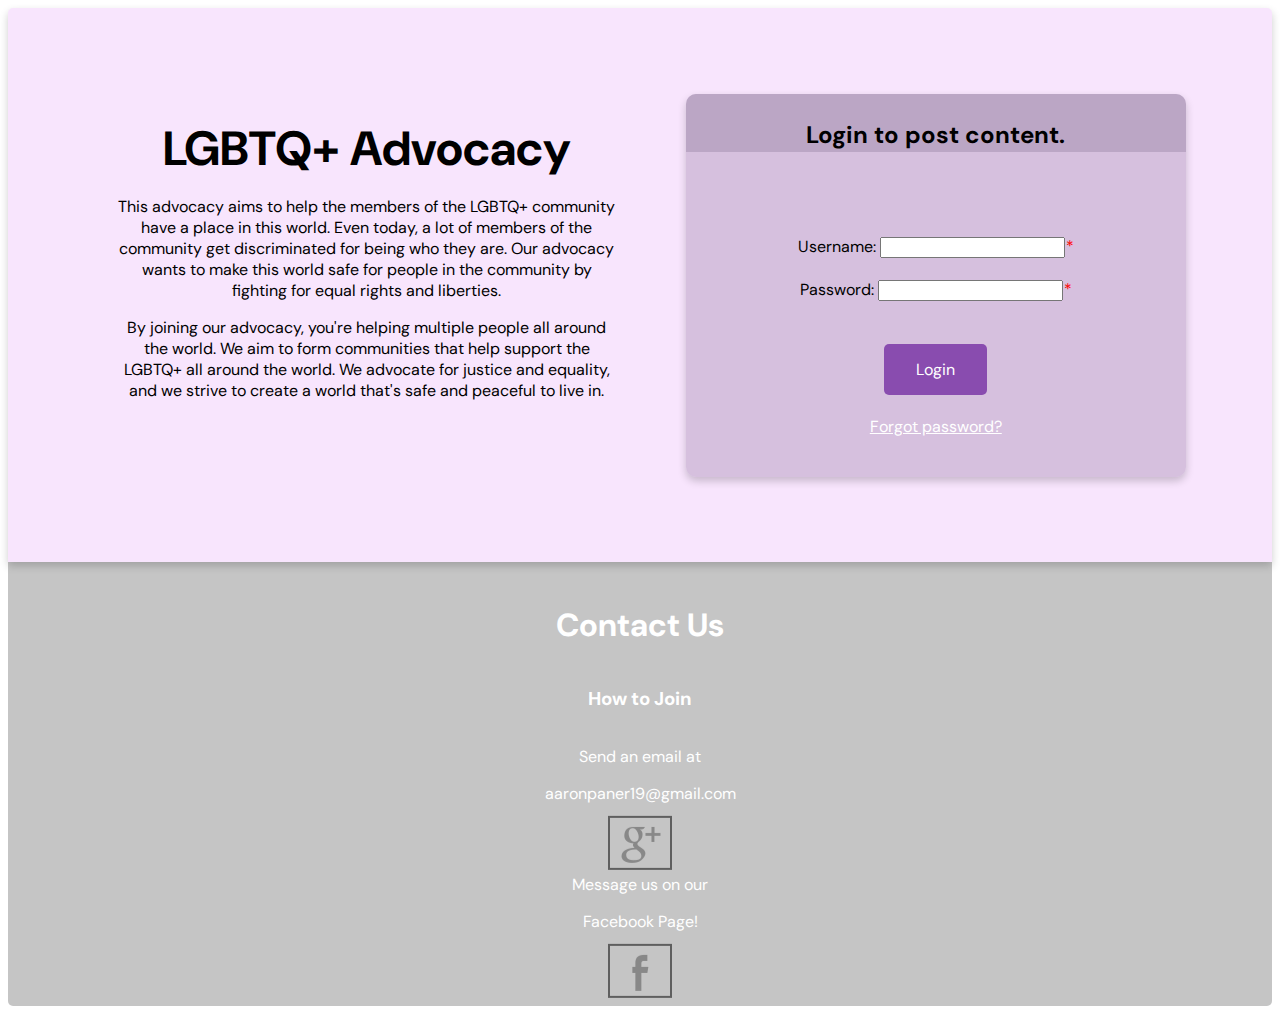
<file: index.html>
<!DOCTYPE html>
<html lang="en">
<head>
    <meta charset="UTF-8">
    <meta http-equiv="X-UA-Compatible" content="IE=edge">
    <meta name="viewport" content="width=device-width, initial-scale=1.0">
    <link rel="stylesheet" href="https://fonts.googleapis.com/css?family=DM+Sans">
	<link rel="stylesheet" type="text/css" href="style_login.css">
    <title>Login Page</title>
</head>
<body>
    <div class="card">
        <div class="container1">
        <header class="card-header">LGBTQ+ Advocacy</header>
        <p class="card-body">This advocacy aims to help the members of the LGBTQ+ community have a place in this world. Even today, a lot of members of the community get discriminated for being who they are. Our advocacy wants to make this world safe for people in the community by fighting for equal rights and liberties.</p>
        <p class="card-body">By joining our advocacy, you're helping multiple people all around the world. We aim to form communities that help support the LGBTQ+ all around the world. We advocate for justice and equality, and we strive to create a world that's safe and peaceful to live in.</p>
        </div>
        <div class="container2">
            <header class="container-header">Login to post content.</header>
            <form class="container-body" name="loginForm" onsubmit="validateForm();return false">
                <p id="log">ㅤ</p>
                <label for="username">Username:</label>
                <input type="text" id="username" name="username">
                <span class="required">*</span>
                <br>
                <br>
                <label for="password">Password:</label>
                <input type="password" id="password" name="password">
                <span class="required">*</span>
                <br>
                <br>
                <input class="button" type="submit" value="Login">
                <br>
                <a class="forgot" href="index.html">Forgot password?</a>
        </div>
    </div>
    <div id="footer">
        <h1>Contact Us</h1>
        <h3>How to Join</h3>
        <p>Send an email at</p>
        <a href="mailto:aaronpaner19@gmail.com">aaronpaner19@gmail.com</a>
        <a id="gmail" href="mailto:aaronpaner19@gmail.com"></a>
        <p>Message us on our</p>
        <a href="https://www.facebook.com/aaron.paner.716">Facebook Page!</a>
        <a id="fb" href="https://www.facebook.com/aaron.paner.716"></a>
    </div>
    <script src="scripts.js"></script>
</body>
</html>
</file>
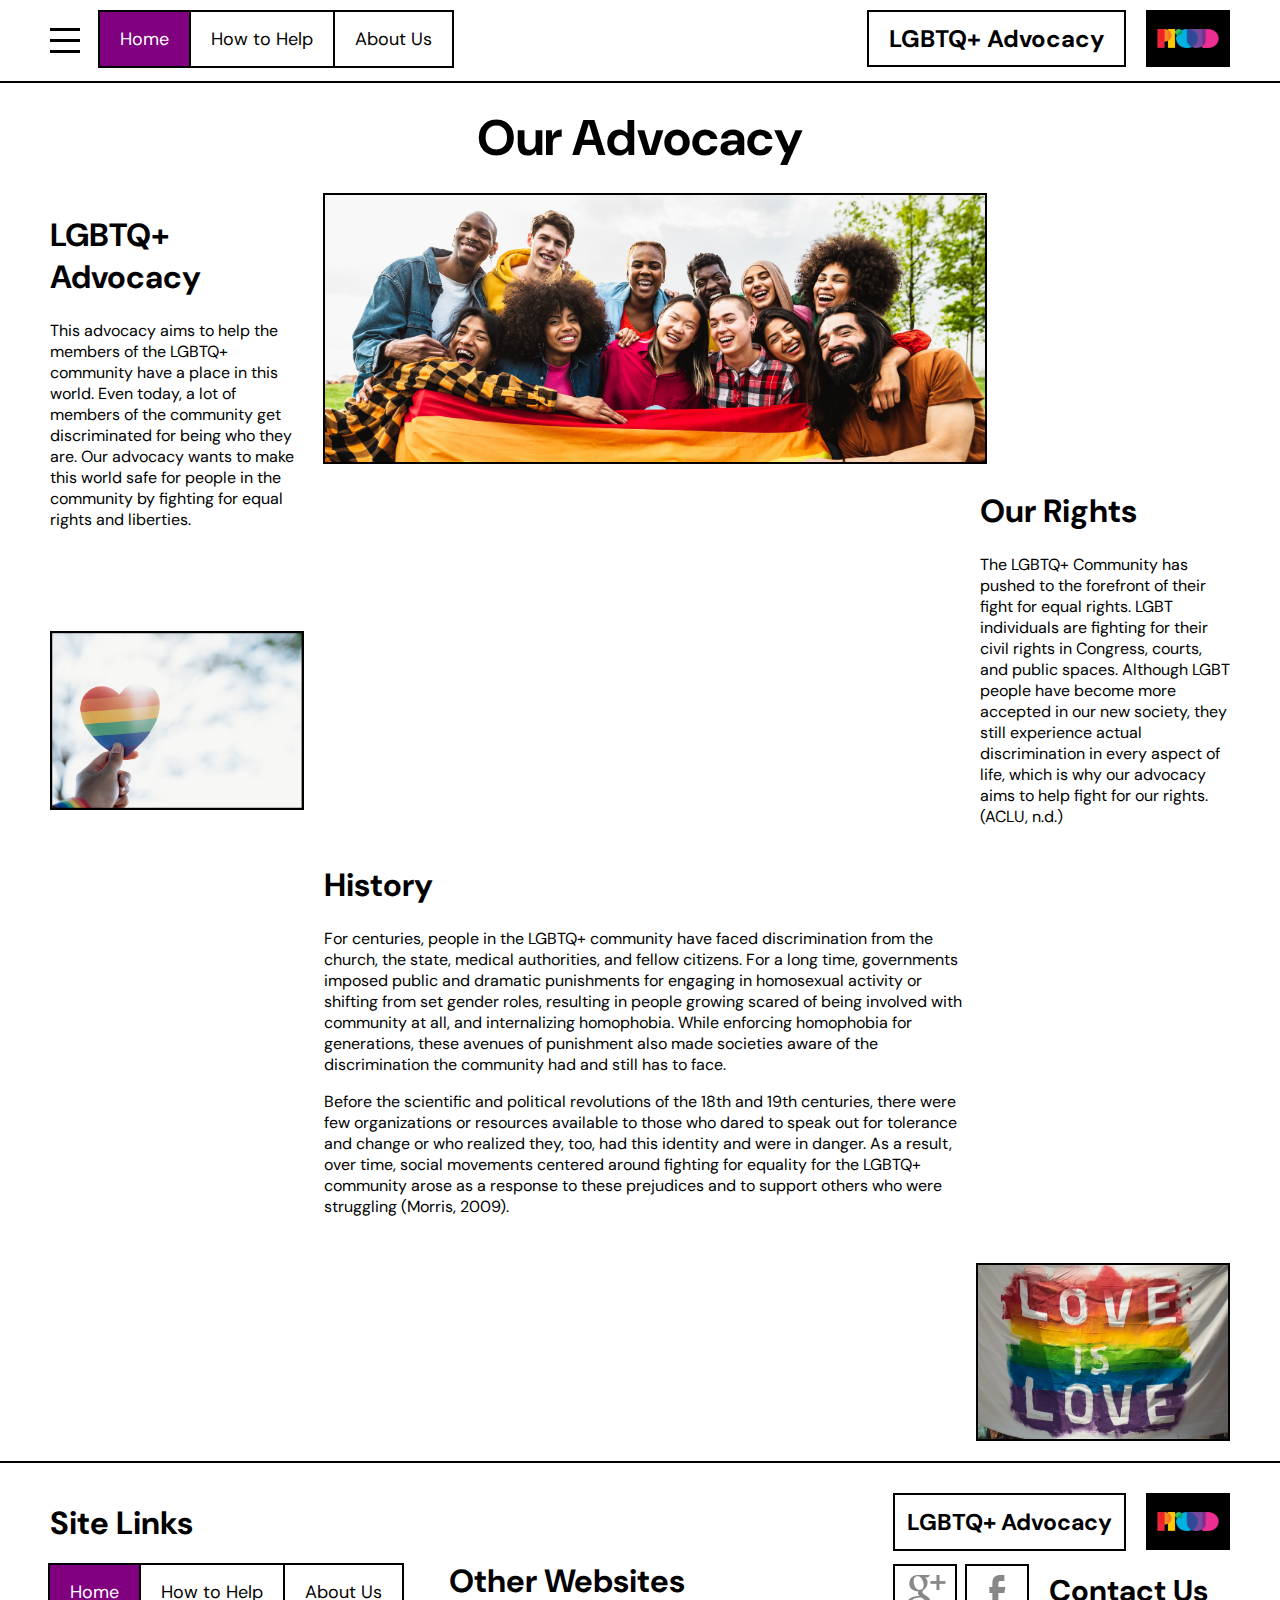
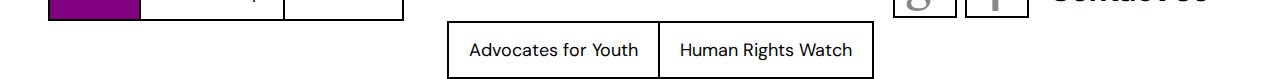
<file: 2Q/index.html>
<!DOCTYPE html>
<html>
<head>
	<meta charset="utf-8">
	<meta name="viewport" content="width=device-width, initial-scale=1">
	<link rel="stylesheet" href="https://fonts.googleapis.com/css?family=DM+Sans">
	<link rel="stylesheet" type="text/css" href="styles.css">
	<title>Home</title>
</head>
<body>
	<nav>
		<content>
			<div></div>
			<div></div>
			<div></div>
		</content>
		<a class="active" href="index.html">Home</a>
 		<a href="files/page1.html">How to Help</a>
	  	<a href="files/page2.html">About Us</a>
	  	<a id="logo" href="index.html"><img src="images/logo.png" alt="logo" cite="Stay Proud by Patrick Henderson"></a>
	  	<h2>LGBTQ+ Advocacy</h2>
	</nav>
	<header>Our Advocacy</header>
	<div id="at">
		<article>
			<h1>LGBTQ+ Advocacy</h1>
			<p>This advocacy aims to help the members of the LGBTQ+ community have a place in this world. Even today, a lot of members of the community get discriminated for being who they are. Our advocacy wants to make this world safe for people in the community by fighting for equal rights and liberties.</p>
		</article>
		<img src="images/img1.png" id="img1">
		<article id="article2">
			<h1>Our Rights</h1>
			<p>The LGBTQ+ Community has pushed to the forefront of their fight for equal rights. LGBT individuals are fighting for their civil rights in Congress, courts, and public spaces. Although LGBT people have become more accepted in our new society, they still experience actual discrimination in every aspect of life, which is why our advocacy aims to help fight for our rights. (ACLU, n.d.)</p>
		</article>
		<img src="images/img2.png" id="img2">
		<article id="article3">
			<h1>History</h1>
			<p>For centuries, people in the LGBTQ+ community have faced discrimination from the church, the state, medical authorities, and fellow citizens. For a long time, governments imposed public and dramatic punishments for engaging in homosexual activity or shifting from set gender roles, resulting in people growing scared of being involved with community at all, and internalizing homophobia. While enforcing homophobia for generations, these avenues of punishment also made societies aware of the discrimination the community had and still has to face.</p>
			<p>Before the scientific and political revolutions of the 18th and 19th centuries, there were few organizations or resources available to those who dared to speak out for tolerance and change or who realized they, too, had this identity and were in danger. As a result, over time, social movements centered around fighting for equality for the LGBTQ+ community arose as a response to these prejudices and to support others who were struggling (Morris, 2009).</p>
		</article>
		<img src="images/img3.png" id="img3">
	</div>
	<footer>
		<a id="logo" href="index.html"><img src="images/logo.png" alt="logo" cite="Stay Proud by Patrick Henderson"></a>
		<h2>LGBTQ+ Advocacy</h2>
		<div id="fnav">
			<h1>Site Links</h1>
			<a class="active" href="index.html">Home</a>
	 		<a href="files/page1.html">How to Help</a>
		  	<a href="files/page2.html">About Us</a>
	  	</div>
	  	<div id="exlinks">
		  	<h1>Other Websites</h1>
			<a href="https://www.advocatesforyouth.org/issue/lgbtq-health-and-rights/">Advocates for Youth</a>
		  	<a href="https://www.hrw.org/topic/lgbt-rights">Human Rights Watch</a>
	  	</div>
	  	<div id="socmed" cite="https://icon-library.com/icon/icon-sprite-28.html.html>Icon Sprite # 421073">
	  		<a id="gmail" href="mailto:aaronpaner19@gmail.com"></a>
	  		<a id="fb" href="https://www.facebook.com/aaron.paner.716"></a>
	  		<h1>Contact Us</h1>
	  	</div>
	 </footer>
</body>
</html>
</file>
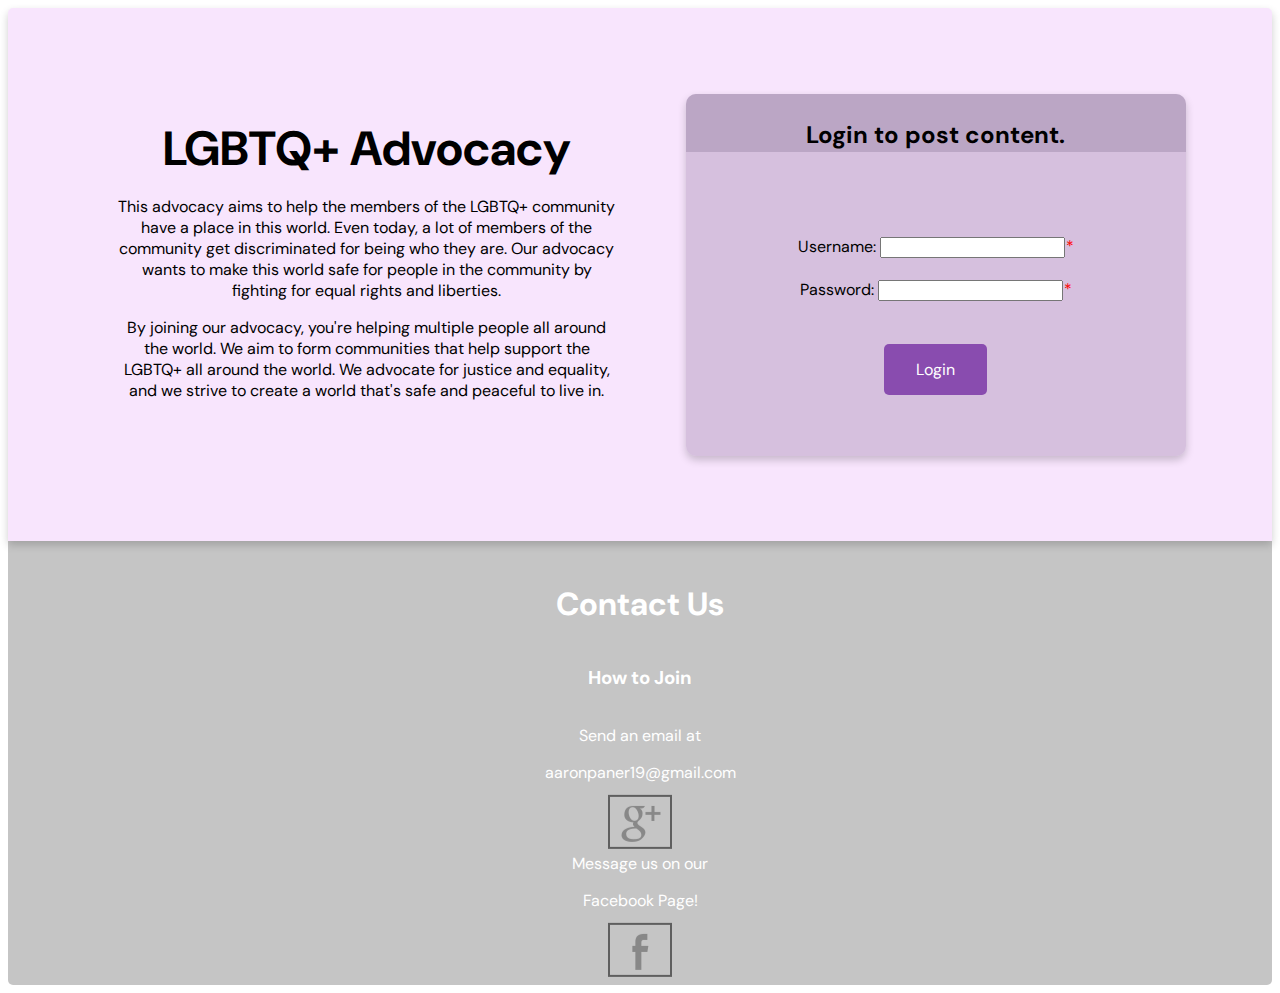
<file: login.html>
<!DOCTYPE html>
<html lang="en">
<head>
    <meta charset="UTF-8">
    <meta http-equiv="X-UA-Compatible" content="IE=edge">
    <meta name="viewport" content="width=device-width, initial-scale=1.0">
    <link rel="stylesheet" href="https://fonts.googleapis.com/css?family=DM+Sans">
	<link rel="stylesheet" type="text/css" href="style_login.css">
    <title>Login Page</title>
</head>
<body>
    <div class="card">
        <div class="container1">
        <header class="card-header">LGBTQ+ Advocacy</header>
        <p class="card-body">This advocacy aims to help the members of the LGBTQ+ community have a place in this world. Even today, a lot of members of the community get discriminated for being who they are. Our advocacy wants to make this world safe for people in the community by fighting for equal rights and liberties.</p>
        <p class="card-body">By joining our advocacy, you're helping multiple people all around the world. We aim to form communities that help support the LGBTQ+ all around the world. We advocate for justice and equality, and we strive to create a world that's safe and peaceful to live in.</p>
        </div>
        <div class="container2">
            <header class="container-header">Login to post content.</header>
            <form class="container-body" name="loginForm" onsubmit="return validateForm()" method="post">
                <p id="log">ㅤ</p>
                <label for="username">Username:</label>
                <input type="text" id="username" name="username">
                <span class="required">*</span>
                <br>
                <br>
                <label for="password">Password:</label>
                <input type="password" id="password" name="password">
                <span class="required">*</span>
                <br>
                <br>
                <input class="button" type="submit" value="Login">
        </div>
    </div>
    <div id="footer">
        <h1>Contact Us</h1>
        <h3>How to Join</h3>
        <p>Send an email at</p>
        <a href="mailto:aaronpaner19@gmail.com">aaronpaner19@gmail.com</a>
        <a id="gmail" href="mailto:aaronpaner19@gmail.com"></a>
        <p>Message us on our</p>
        <a href="https://www.facebook.com/aaron.paner.716">Facebook Page!</a>
        <a id="fb" href="https://www.facebook.com/aaron.paner.716"></a>
    </div>
    <script src="scripts.js"></script>
</body>
</html>
</file>
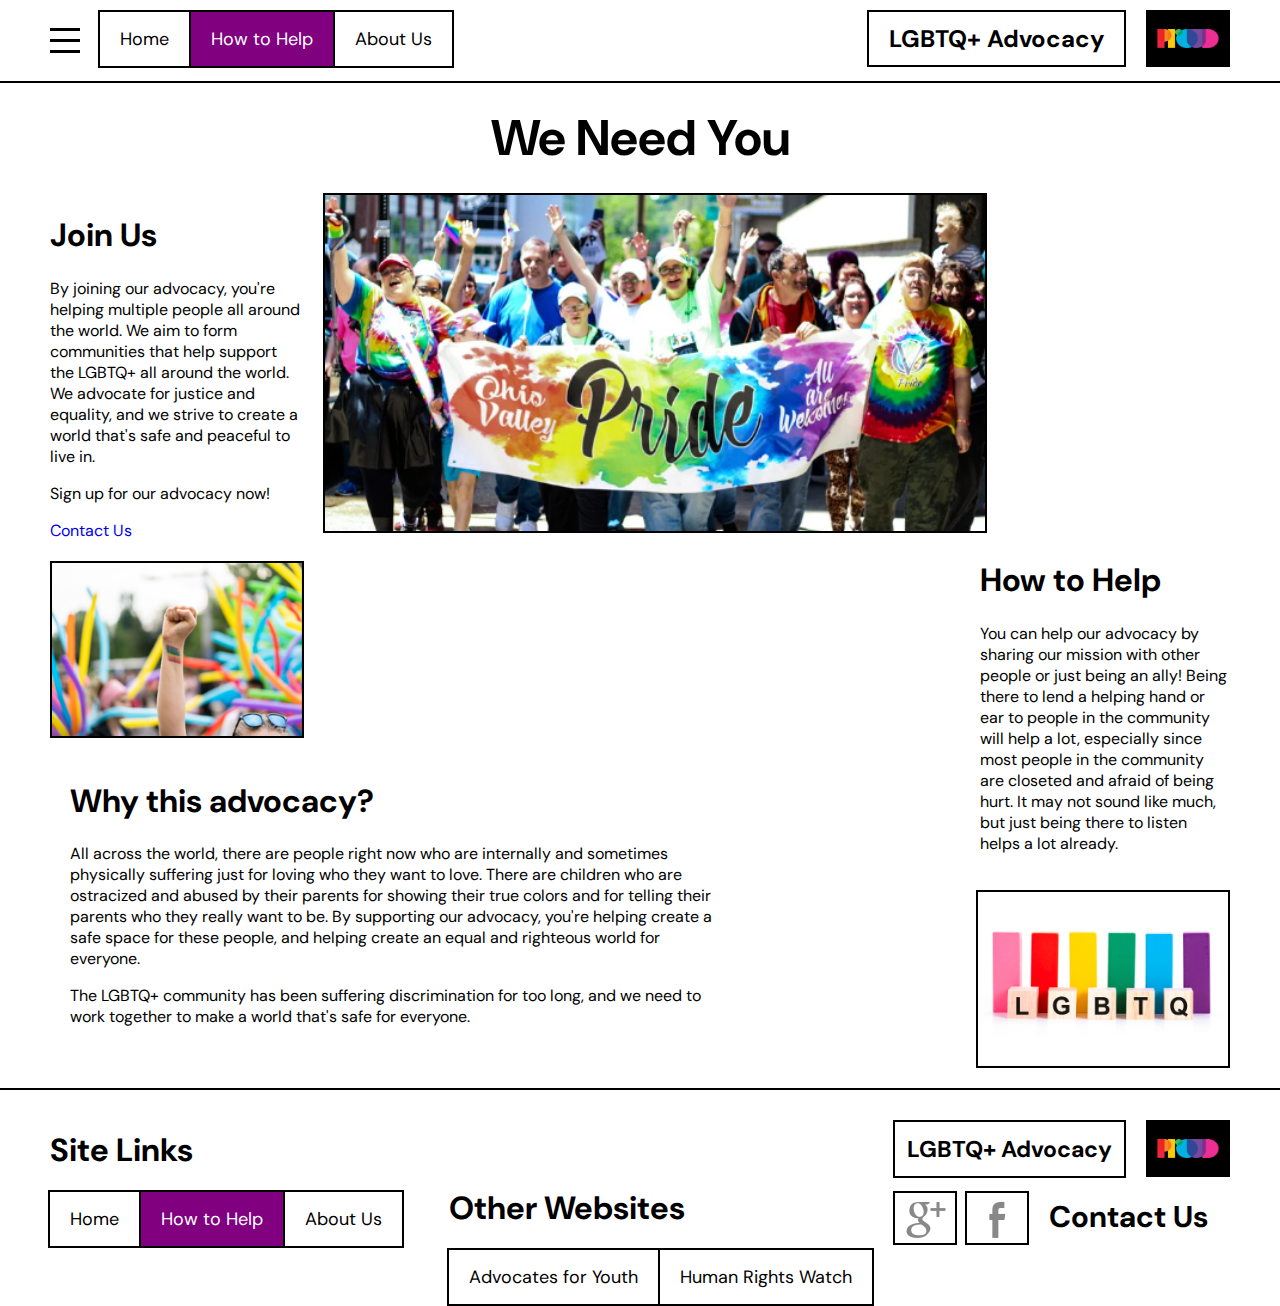
<file: 2Q/files/page1.html>
<!DOCTYPE html>
<html>
<head>
	<meta charset="utf-8">
	<meta name="viewport" content="width=device-width, initial-scale=1">
	<link rel="stylesheet" href="https://fonts.googleapis.com/css?family=DM+Sans">
	<link rel="stylesheet" type="text/css" href="../styles.css">
	<title>How to Help</title>
</head>
<body>
	<nav>
		<content>
			<div></div>
			<div></div>
			<div></div>
		</content>
		<a href="../index.html">Home</a>
 		<a class="active" href="page1.html">How to Help</a>
	  	<a href="page2.html">About Us</a>
	  	<a id="logo" href="../index.html"><img src="../images/logo.png" alt="logo" cite="Stay Proud by Patrick Henderson"></a>
	  	<h2>LGBTQ+ Advocacy</h2>
	</nav>
	<header>We Need You</header>
	<div id="at">
		<article>
			<h1>Join Us</h1>
			<p>By joining our advocacy, you're helping multiple people all around the world. We aim to form communities that help support the LGBTQ+ all around the world. We advocate for justice and equality, and we strive to create a world that's safe and peaceful to live in. </p>
			<p>Sign up for our advocacy now!</p><a href="page2.html">Contact Us</a>
		</article>
		<img src="../images/img4.png" id="img4">
		<article id="article2">
			<h1>How to Help</h1>
			<p>You can help our advocacy by sharing our mission with other people or just being an ally! Being there to lend a helping hand or ear to people in the community will help a lot, especially since most people in the community are closeted and afraid of being hurt. It may not sound like much, but just being there to listen helps a lot already. </p>
		</article>
		<img src="../images/img5.png" id="img5">
		<article id="article3">
			<h1>Why this advocacy?</h1>
			<p>All across the world, there are people right now who are internally and sometimes physically suffering just for loving who they want to love. There are children who are ostracized and abused by their parents for showing their true colors and for telling their parents who they really want to be. By supporting our advocacy, you're helping create a safe space for these people, and helping create an equal and righteous world for everyone. 
			</p>
			<p>The LGBTQ+ community has been suffering discrimination for too long, and we need to work together to make a world that's safe for everyone.
			</p>
		</article>
		<img src="../images/img6.png" id="img6">
	</div>
	<footer>
		<a id="logo" href="../index.html"><img src="../images/logo.png" alt="logo" cite="Stay Proud by Patrick Henderson"></a>
		<h2>LGBTQ+ Advocacy</h2>
		<div id="fnav">
			<h1>Site Links</h1>
			<a href="../index.html">Home</a>
	 		<a class="active" href="page1.html">How to Help</a>
		  	<a href="page2.html">About Us</a>
	  	</div>
	  	<div id="exlinks">
		  	<h1>Other Websites</h1>
			<a href="https://www.advocatesforyouth.org/issue/lgbtq-health-and-rights/">Advocates for Youth</a>
		  	<a href="https://www.hrw.org/topic/lgbt-rights">Human Rights Watch</a>
	  	</div>
	  	<div id="socmed" cite="https://icon-library.com/icon/icon-sprite-28.html.html>Icon Sprite # 421073">
	  		<a id="gmail" href="mailto:aaronpaner19@gmail.com"></a>
	  		<a id="fb" href="https://www.facebook.com/aaron.paner.716"></a>
	  		<h1>Contact Us</h1>
	  	</div>
	 </footer>
</body>
</html>
</file>
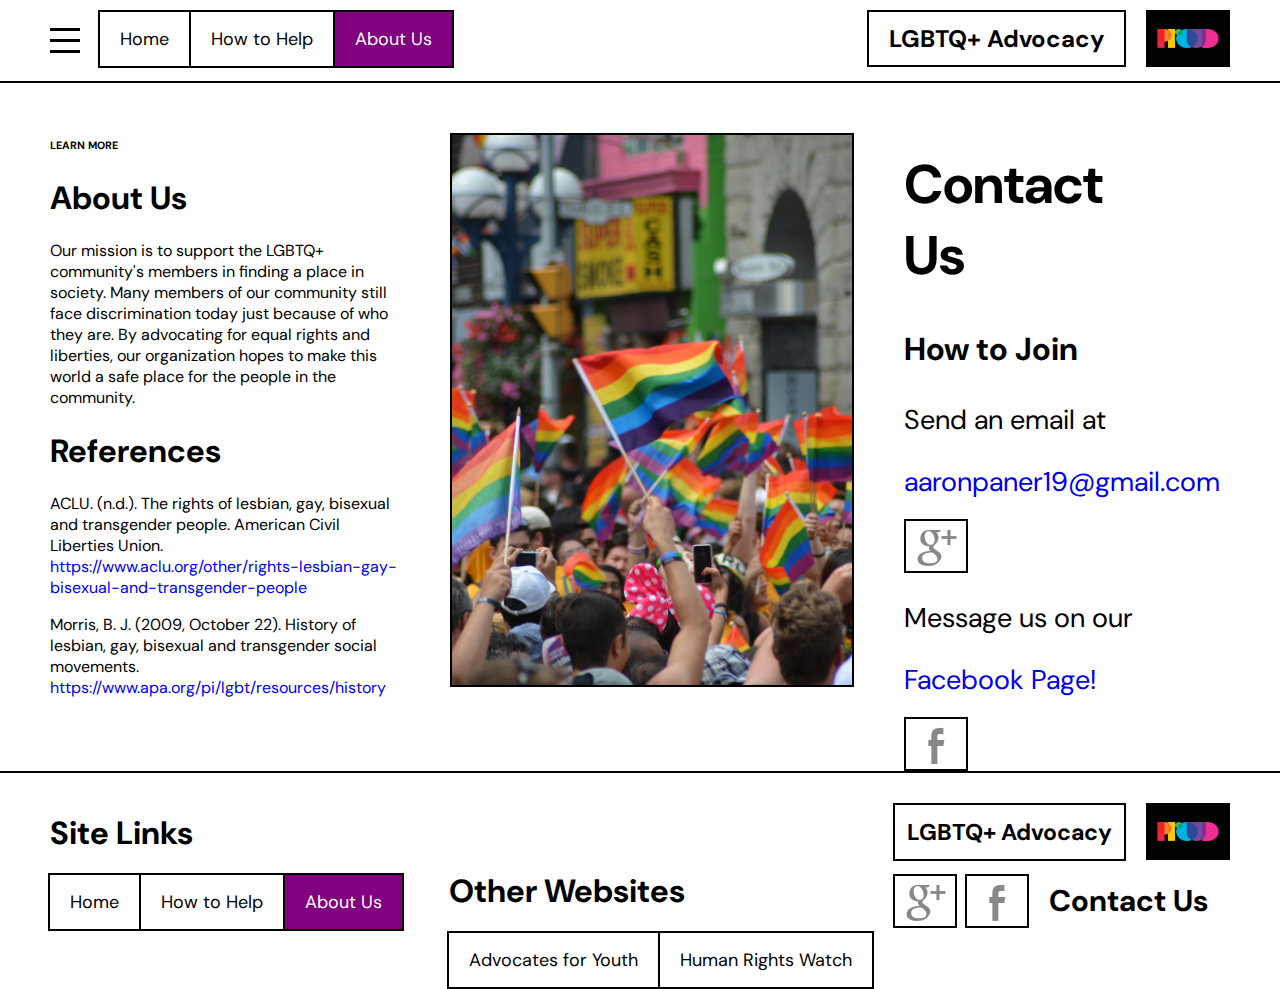
<file: 2Q/files/page2.html>
<!DOCTYPE html>
<html>
<head>
	<meta charset="utf-8">
	<meta name="viewport" content="width=device-width, initial-scale=1">
	<link rel="stylesheet" href="https://fonts.googleapis.com/css?family=DM+Sans">
	<link rel="stylesheet" type="text/css" href="../styles.css">
	<title>About Us</title>
</head>
<body>
	<nav>
		<content>
			<div></div>
			<div></div>
			<div></div>
		</content>
		<a href="../index.html">Home</a>
 		<a href="page1.html">How to Help</a>
	  	<a class="active" href="page2.html">About Us</a>
	  	<a id="logo" href="../index.html"><img src="../images/logo.png" alt="logo" cite="Stay Proud by Patrick Henderson"></a>
	  	<h2>LGBTQ+ Advocacy</h2>
	</nav>
	<div id="mt">
		<article id="abtus">
			<h6>LEARN MORE</h6>
			<h1>About Us</h1>
			<p>Our mission is to support the LGBTQ+ community's members in finding a place in society. Many members of our community still face discrimination today just because of who they are. By advocating for equal rights and liberties, our organization hopes to make this world a safe place for the people in the community.</p>
			<h1>References</h1>
			<p>ACLU. (n.d.). The rights of lesbian, gay, bisexual and transgender people. American Civil Liberties Union.<a href="https://www.aclu.org/other/rights-lesbian-gay-bisexual-and-transgender-people"> https://www.aclu.org/other/rights-lesbian-gay-bisexual-and-transgender-people</a></p>
			<p>Morris, B. J. (2009, October 22). History of lesbian, gay, bisexual and transgender social movements.<a href="https://www.apa.org/pi/lgbt/resources/history"> https://www.apa.org/pi/lgbt/resources/history</a>
			</p>
		</article>
		<img src="../images/img7.png" id="img7">
		<article id="contact">
			<h1>Contact Us</h1>
			<h3>How to Join</h3>
			<p>Send an email at</p>
			<a href="mailto:aaronpaner19@gmail.com">aaronpaner19@gmail.com</a>
			<a id="gmail" href="mailto:aaronpaner19@gmail.com"></a>
			<p>Message us on our</p>
			<a href="https://www.facebook.com/aaron.paner.716">Facebook Page!</a>
			<a id="fb" href="https://www.facebook.com/aaron.paner.716"></a>
		</article>
	</div>
	<footer>
		<a id="logo" href="../index.html"><img src="../images/logo.png" alt="logo" cite="Stay Proud by Patrick Henderson"></a>
		<h2>LGBTQ+ Advocacy</h2>
		<div id="fnav">
			<h1>Site Links</h1>
			<a href="../index.html">Home</a>
	 		<a href="page1.html">How to Help</a>
		  	<a class="active" href="page2.html">About Us</a>
	  	</div>
	  	<div id="exlinks">
		  	<h1>Other Websites</h1>
			<a href="https://www.advocatesforyouth.org/issue/lgbtq-health-and-rights/">Advocates for Youth</a>
		  	<a href="https://www.hrw.org/topic/lgbt-rights">Human Rights Watch</a>
	  	</div>
	  	<div id="socmed" cite="https://icon-library.com/icon/icon-sprite-28.html.html>Icon Sprite # 421073">
	  		<a id="gmail" href="mailto:aaronpaner19@gmail.com"></a>
	  		<a id="fb" href="https://www.facebook.com/aaron.paner.716"></a>
	  		<h1>Contact Us</h1>
	  	</div>
	 </footer>
</body>
</html>
</file>
<file: style_login.css>
body {
    background-image: url('https://i.pinimg.com/originals/f4/52/74/f452747009cf53ebfc2a3377bb622ad5.jpg');
    background-size: cover;
    background-position: center center;
    background-repeat: repeat;
    font-family: 'DM Sans';
    height: 100%;
}

.card {
    box-shadow: 0 4px 8px 0 rgba(0,0,0,0.2);
    transition: 0.3s;
    border-radius: 5px 5px 0px 0px;
    width: 90%;
    margin: auto;
    background-color: rgb(242, 203, 251, 0.5);
    padding: 5%;
    display: flex;
    height: 100%;
}

.container1 {
    transition: 0.3s;
    border-radius: 5px;
    width: 40%;
    padding: 2%;
    flex: 1;
    margin: 2%
}

.card-header {
    text-align: center;
    font-size: 3em;
    font-weight: bold;
}

.card-body {
    text-align: center;
}

.container2 {
    box-shadow: 0 4px 8px 0 rgba(0,0,0,0.2);
    transition: 0.3s;
    border-radius: 10px;
    width: 40%;
    background-color: rgb(179, 155, 192, 0.5);
    flex: 1;
    margin: 2%;
    text-align: center;
}

.container-header {
    text-align: center;
    font-size: 1.5em;
    font-weight: bold;
    background-color: rgb(160, 139, 172, 0.5);
    padding: 5% 2% 0.5% 2%;
    border-radius: 10px 10px 0px 0px;
}

#log {
    color: rgb(255, 70, 70);
    font-style: italic;
    font-size: small;
    text-align: center;
}

.container-body {
    padding: 8%
}

.required {
    color: red;
    margin-left: -3px;
}

.button {
    background-color: #894caf;
    border: none;
    color: white;
    padding: 15px 32px;
    text-align: center;
    text-decoration: none;
    display: inline-block;
    font-size: 16px;
    font-family: 'DM Sans';
    border-radius: 5px;
    margin: 5%;
}

.forgot {
    color: white;
    text-decoration: underline;
    text-align: center;
    display: inline-block;
    background-color: none;
}

#footer {
    background-color: #33333348;
    color: #fff;
    padding: 20px;
    text-align: center;
    border-radius: 0px 0px 5px 5px;
    display: flex;
    flex-direction: column;
    align-items: center;
    justify-content: center;
}
  
#footer a {
    color: #fff;
    text-decoration: none;
    margin: 0 10px;
}
  
#footer a:hover {
    text-decoration: underline;
}
  

#gmail {
	background:url(sprite.jpg) -263px -15px;   
}

#fb {
	background:url(sprite.jpg) -12px -15px;
}

#gmail, #fb {
    height: 50px;
	width: 60px;
	display: block;
	position: relative;
	border: 2px solid rgba(0, 0, 0, 0.517);
    top: 50%;
    transform: translateY(22%);
}

#gmail:hover {
	background:url(sprite.jpg) -263px -100px;
}

#fb:hover {
	background:url(sprite.jpg) -12px -100px;
}
</file>
<file: 2Q/styles.css>
body {
	font-family: 'DM Sans';
	margin: 0;
}

a {
	text-decoration: none;
	transition: color, background-color 0.5s;
}

nav {
	border-bottom: 2px solid black;
	overflow: hidden;
	margin: 0px;
	padding: 10px 50px;
	flex-wrap: wrap;
}

content {
	float: left;
	margin: 10px 20px 10px 0px;
}

content div {
	width: 30px;
  height: 3px;
  background-color: black;
  margin: 8px 0px;
}

nav a, footer a{
	float: left;
  color: black;
  text-align: center;
  padding: 15px 20px;
  text-decoration: none;
  font-size: 18px;
  border: 2px solid black;
  margin-left: -2px;
  clear: none;
}

a.active {
  background-color: purple;
  color: white;
}

a:hover {
  background-color: #ddd;
  color: black;
}

#logo {
	margin: 0;
	padding: 0;
	float: right;
	border: none;
}

#logo img {
	float: right;
	clear: none;
	border: 2px solid black;
	height: 53px;
	width: 80px;
}

header {
	text-align: center;
	font-size: 50px;
	font-weight: bold;
	margin: 2px;
	padding: 20px;
}

#at	{
	padding: 0px 50px;
}

article {
	float: left;
	max-width: 250px;
	clear: none;
}

#article2 {
	float: right;
	margin: 0px;
	max-width: 250px;
	clear: none;
}

#img1, #img4 {
	clear: none;
	text-align: center;
	margin-left: 23px;
	width: 660px;
	border: 2px solid black;
}

#img2 {
	float: left;
	clear: left;
	max-width: 250px;
	margin: 85px 0px;
	border: 2px solid black;
}

#img5 {
	float: left;
	clear: left;
	max-width: 250px;
	margin: 20px 0px;
	border: 2px solid black;
}

#article3 {
	margin: 0px 20px 10px 20px;
	max-width: 650px;
	clear: none;
}

#img3, #img6 {
	float: right;
	clear: none;
	max-width: 250px;
	margin: 20px 0px;
	border: 2px solid black;
}


h2 {
	float: right;
  color: black;
  text-align: center;
  padding: 11px 20px;
  text-decoration: none;
  border: 2px solid black;
  clear: none;
  margin: 0px 20px;
}

footer {
	border-top: 2px solid black;
	margin: 0px;
	padding: 30px 50px 160px 50px;
	clear: both;
	position: relative;
}

#fnav h1, #exlinks h1 {
  text-align: left;
  text-decoration: none;
  clear: none;
  margin: 0px 0px 10px 0px;
  padding: 9px 0px;
}

footer h2 {
	width: 209px;
	padding: 12px 10px;
	font-size: 23px;
}

#fnav {
	float: left;
	clear: none;
	margin-right: 25px;
}

#exlinks {
	float: left;
	clear: none;
	margin: 0px 20px;
}

#exlinks a {
	text-decoration: none;
	color: black;
  text-align: center;
  text-decoration: none;
  clear: none;
  border: 2px solid black;
}

#socmed {
	float: right;
	clear: right;
	margin: 13px 0px 0px 0px;
	width: 335px;
}

#socmed h1 {
	float: left;
	clear: none;
	font-size: 30px;
	margin: 6.5px 10px;
	text-align: right;
}

#socmed a {
	height: 20px;
	width: 20px;
	display: block;
	position: relative;
	margin-right: 10px;
}

#gmail {
	background:url(images/sprite.jpg) -263px -15px;
}

#fb {
	background:url(images/sprite.jpg) -12px -15px;
}

#gmail:hover {
	background:url(images/sprite.jpg) -263px -100px;
}

#fb:hover {
	background:url(images/sprite.jpg) -12px -100px;
}

#abtus {
	max-width: 350px;
	float: left;
}

#img7 {
	height: 550px;
	width: 400px;
	object-fit: cover;
	margin: 20px 50px;
	border: 2px solid black;
	float: left;
}

#mt {
	margin: 30px 50px;
}

#contact {
	float: left;
	width: 400px;
	font-size: 1.7em;
}

#contact #fb, #contact #gmail {
	height: 50px;
	width: 60px;
	display: block;
	position: relative;
	margin-top: 20px;
	border: 2px solid black;
}
</file>
